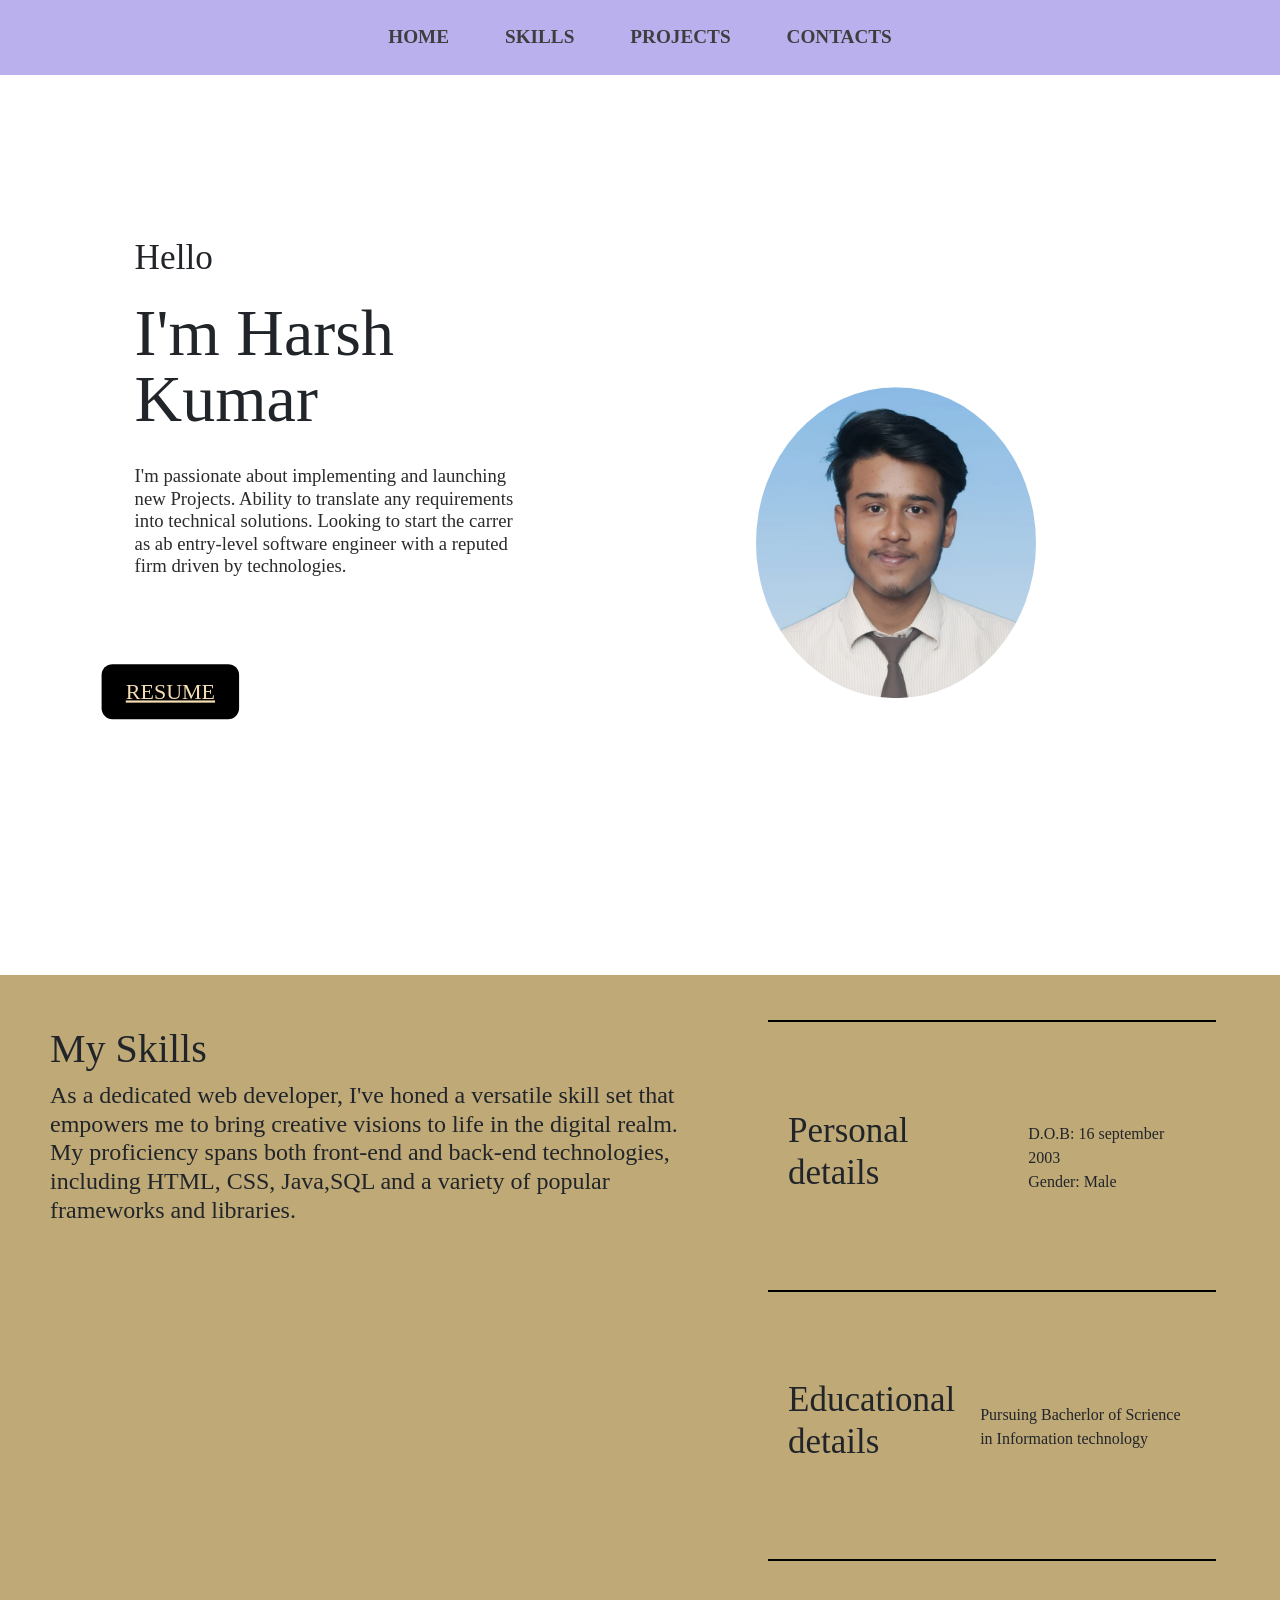
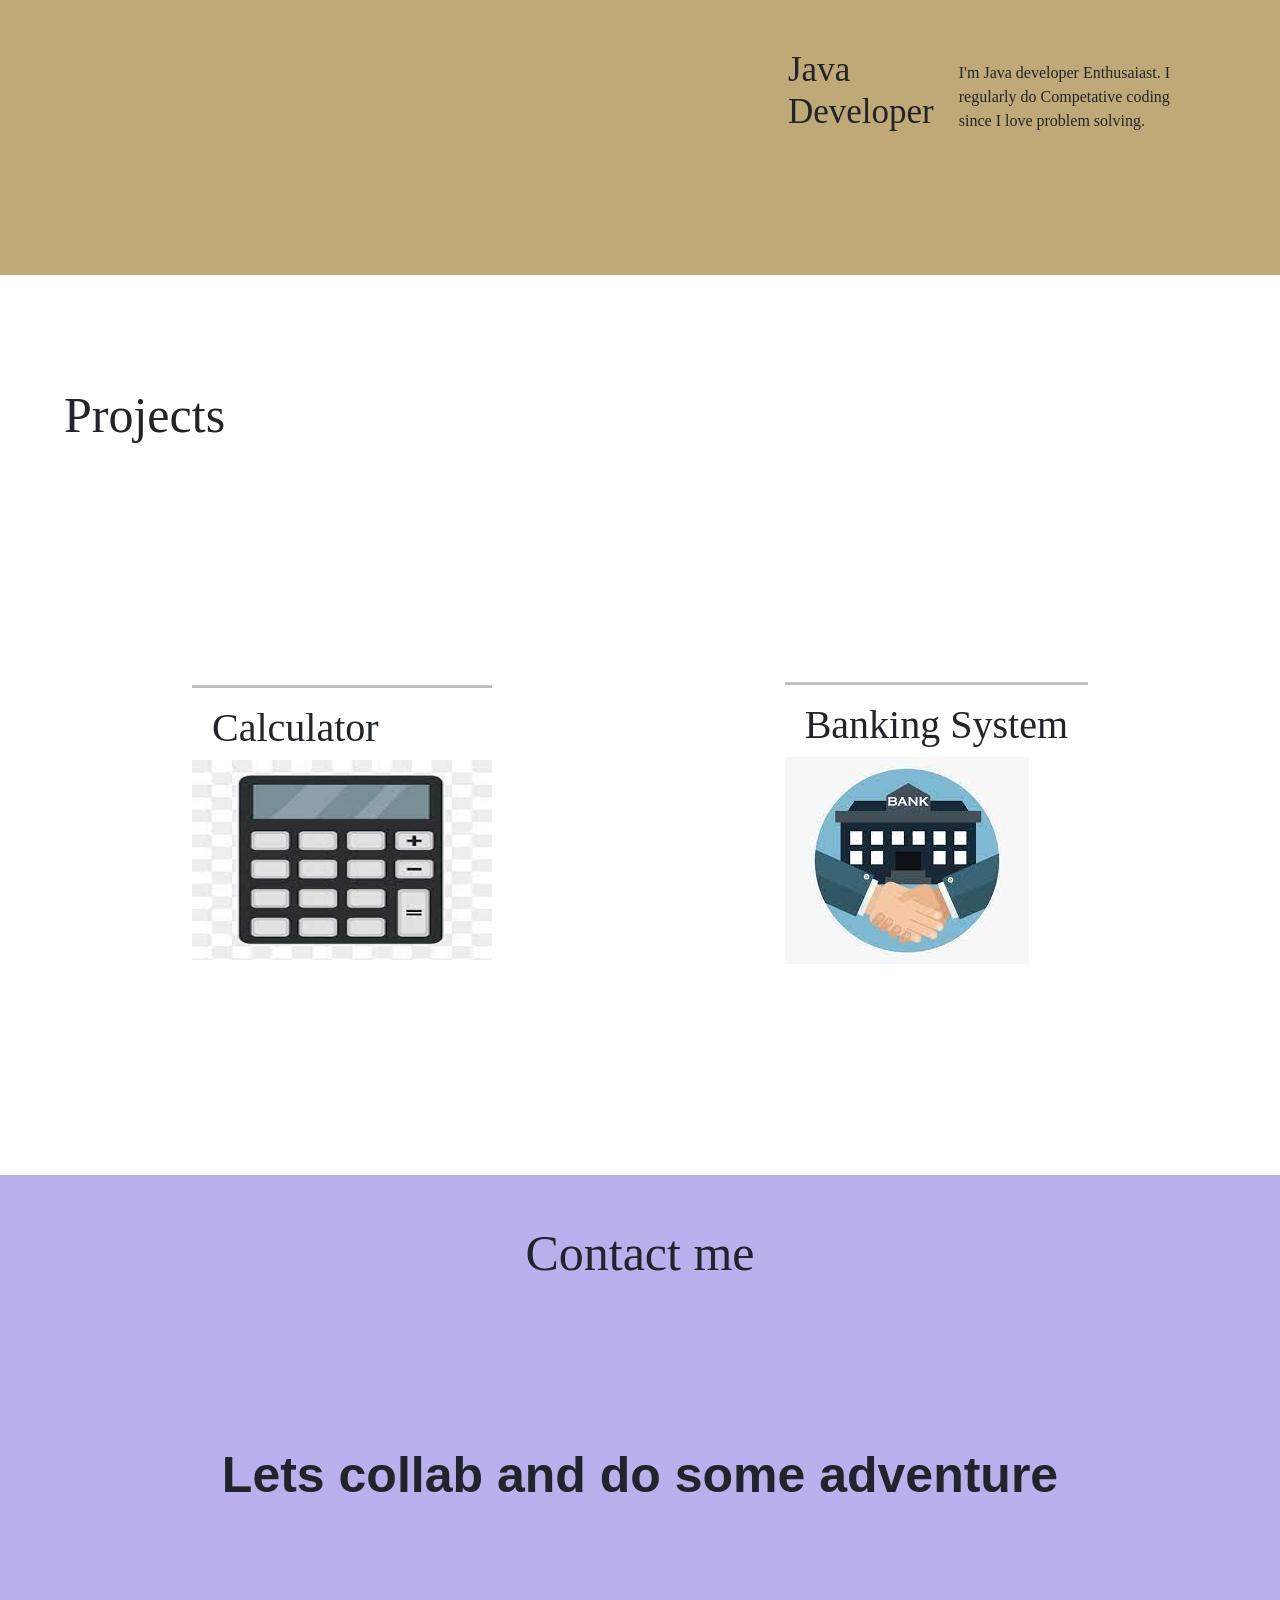
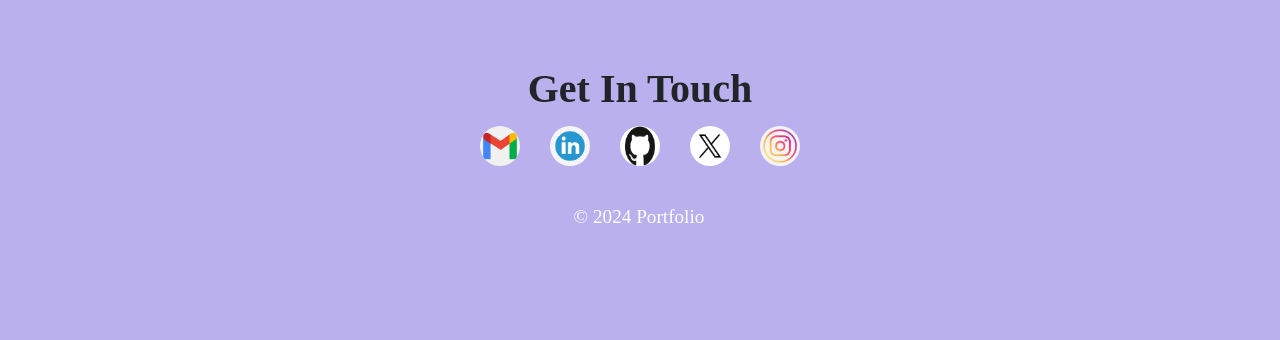
<file: Portfolio/index.html>
<!DOCTYPE html>
<html lang="en">
<head>
    <meta charset="UTF-8" />
    <meta http-equiv="X-UA-Compatible" content="IE=edge" />
    <meta name="viewpoint" content="width=device-width,intial-scale=1.0"/>
    <title>Portfolio</title>
    <link rel="stylesheet" href="index.css"/>
    <link href="https://cdn.jsdelivr.net/npm/bootstrap@5.3.3/dist/css/bootstrap.min.css" rel="stylesheet" integrity="sha384-QWTKZyjpPEjISv5WaRU9OFeRpok6YctnYmDr5pNlyT2bRjXh0JMhjY6hW+ALEwIH" crossorigin="anonymous">

</head>
<body>
    <header class="header_section">
        <div class="container">
            <nav class="navbar navbar-expand-lg custom_nav-container">
                <div class="collapse navbar-collapse"
                id="navbarSupportedContent">
                <ul class="navbar-nav mx-auto">

                    <li class="nav-item active">
                        <a class="nav-link"href="index.html">Home</a>
                    </li>
                    <li class="nav-item">
                        <a class="nav-link"href="#skills">Skills</a>
                    </li>
                    <li class="nav-item">
                        <a class="nav-link"href="#projects">Projects</a>
                    </li>
                    <div class=" nav-item">
                        <a class="nav-link"href="#contacts">Contacts</a>
                    </div>
                </ul>
                </div>
            </nav>
        </div>
    </header>



<div id="main">
    <div id="page">

        <img src="./Harsh new photo.jpg" style="padding: 180px;
        border-radius: 70%;" alt="Harsh Kumar" />

        <div id="text">
            <h2>Hello</h2>
            <h1>I'm Harsh Kumar</h1>
            <h4>
                I'm passionate about implementing and launching new Projects. Ability to translate any requirements into technical solutions. Looking to start the carrer as ab entry-level software engineer with a reputed firm driven by technologies.
            </h4>
            <div id="buttons">
                <button id="b2">
                    <a href="my_resume_link">RESUME</a>
                </button>
            </div>
        </div>
    </div>
</div>

<div id="skills">
    <div id="right">
        <div id="text1">
            <h1>My Skills</h1>
            <h4>
                As a dedicated web developer, I've honed a versatile skill set that empowers me to bring creative visions to life in the digital realm. My proficiency spans both front-end and back-end technologies, including HTML, CSS, Java,SQL and a variety of popular frameworks and libraries.
            </h4>
        </div>
    </div>
    <div id="left">
        <div class="box">
            <h1>Personal details</h1>
            <p>
            D.O.B: 16 september 2003
            <br/>
            Gender: Male
            </p>
        </div>
        <div class="box">
            <h1>Educational details</details></h1>
            <p>
                Pursuing Bacherlor of Scrience in Information technology
            </p>
        </div>
        <div class="box">
            <h1>Java Developer</h1>
            <p>I'm Java developer Enthusaiast.
                    I regularly do Competative coding since I love problem solving.
            </p>
        </div>
    </div>
</div>


<div id="projects">
    <div id="text4">
        <h1>Projects</h1>
    </div>
    <div id="project">
        <div class="project p1">
            <hr color="black" size="5" width="100%"  />
            <div id="text3">
                <h1>Calculator</h1>
            </div>
            <div id="image">
                <a href="my_destination_link_here">
                    <img src="./calcu.jpeg"alt="description of the project"/>
                </a>
            </div>
        </div>
        <div id="project p2">
            <hr  color="black" size="5" width="100%"  />
            <div id="text3">
                <h1>Banking System</h1>
            </div>
            <div id="image">
                <a href="my_destination_link_here">
                    <img src="./bank.jpeg" alt="Designed,Developed a simple banking system using Java, implementing all features of a bank with the dynamic menu."/>
                </a>
            </div>
        </div>
    </div>
    <!--can add more projects-->
</div>


<section class="end">
    <div id="contacts" class="Contact-me">
        <br /><br />
        <h2>Contact me</h2>
        <br />

        <h2 class="collab">Lets collab and do some adventure</h2>
        <br />

        <p>Get In Touch</p>
        <br />

        <a class="btn"href="jaiswalharshjaiswal@hmail.com">
            <img src="./gmail.png" width="40px" height="40px"/>
        </a>

        <a class="btn"href="https://www.linkedin.com/in/harsh-kumar-010690228 ">
            <img src="./linked.png" width="40px" height="40px"/>
        </a>
        
        <a class="btn"href="https://github.com/Harshkumarjaiswal">
            <img src="./github.png" width="40px" height="40px"/>
        </a>
        
        <a class="btn"href="https://x.com/i_harshjaiswal?t=ut350T50v8kflBhwRPLqJg&s=08">
            <img src="./x.png" width="40px" height="40px"/>
        </a>
        
        <a class="btn"href="https://www.instagram.com/__being_harsh?igsh=MW94cDVtazdka2didA==">
            <img src="./insta.jpeg" width="40px" height="40px"/>
        </a>
        </div>

    <div class="bottom-container">
        <div style="width: 85%;margin-right: auto;margin-right: auto;"
        <br>
        <p class="copyright">© 2024 Portfolio</p>
    </div>
</section>
</body>
</html>
</file>
<file: Portfolio/index.css>
*{
    margin: 0%;
    padding: 0%;
    box-sizing: border-box;
    font-family: montserrat;

    }
    html,body{
    height: 100%;
    width: 100%;
    }
    #main{
    position: relative;
    overflow: hidden;
    
    }
    #page{
    position: relative;
    height: 100vh;
    width: 100vw;
    background-color: #fff;

    }
    #page>img{
        position: absolute;
        right: 5%;
        top: 52%;
        transform: translateY(-50%);
        width: 50%;
    
    }
    #page>#nav{
        display: flex;
        align-items: center;
        justify-content: space-between;
        padding: 0px 30px;
        position: absolute;
        z-index: 9;
        height: 10%;
        width: 100%;
        
    }
    #center-nav{
        display: flex;
        gap: 20px;
        text-align: center;

    }
    #center-nav>a{
        text-decoration: none;
        color: #000;
        font-weight: 500;
        font-size: 18px;
        text-align: center;
    }
    #nav>input{
        padding: 10px 5px;
        border-radius: 10px;
        border: 1px solid#dadada;
        text-transform: uppercase;
    }
    #text{
        padding: 30px 50px;
        position: relative;
        top: 18%;
        left: 8%;
        height: 75%;
        width: 35%;
        scale: 1.1;
    }
#text>h1{
    font-size: 60px;
    line-height: 1;
    margin-top: 20px;
}
#text>h4{
    margin-top: 30px;
    color: #2b2b2b;
    font-size: 17px;
    font-weight: 500;
}
#buttons{
    position: absolute;
    left: 0%;
    bottom: 18%;
    height: 20%;
    width: 100%;

}
#buttons>button{
    padding: 10px 22px;
    border-radius: 10px;
    border: none;
    font-weight: 500;
}
#buttons>button>a{
    font-size: 20px;
    color: wheat;
}
#buttons>#b2{
    margin-left: 20px;

    background-color: black;

}
#skills{
    position: relative;
    height: 100vh;
    width: 100vw;
    background-color: #bfa977;
    
}   

#skills>#left{
    position: absolute;
    right: 5%;
    height: 90%;
    top: 50%;
    transform: translateY(-50%);
    width: 35%;
}
#left>.box{
    display: flex;
    align-items: center;
    justify-content: space-between;
    padding: 0px 20px;
    height: 33.3%;
    width: 100%;
    border-top: 2px solid #000;
}
#left>.box>h4{
    font-size: 30px;

}
#left>.box>h1{
    font-size: 35px;
}
#left>.box>p{
    margin-top: 20px;
    margin-left: 25px;
}

#text1{
    margin: 50px 50px;
    height: 30%;
    width: 50%;
    position: absolute;
    z-index: 9;
}
#text1>h1>{
    font-size: 60px;
    margin-top: 20px;
}
#text1>h4>{
    font-size: 30px;
    color: black;
    font-weight: 500;
    width: 70%;
    margin-top: 50px;
}
#text>h4>{
    color: #8873EF;
    transform: rotate(-20deg);
    position: absolute;
    left: -2%;
}
#skills>img{
    position: absolute;
    bottom: 5%;
    left: 5%;
    width: 10%;
}
#projects{
    position: relative;
    height: 100vh;
    width: 100vw;
    background-color: #fff;

}
#project{
    display: flex;
    align-items: center;
    justify-content: space-between;
    height: 50%;
    width: 70%;
    position: absolute;
    left: 50%;
    transform: translateX(-50%);
    bottom: 15%;
}
.projects{
    border-left:2px solid #000;
    height: 100%;
    width: 31%;
}
#text3{
    display: flex;
    align-items: center;
    justify-content: space-between;
    padding: 0px 20px;
    height: 30%;
    width: 100%;

}
#image{
    height: 70%;
    width: 100%;
}
#image>img{
    height: 100%;
    width: 100%;
    object-fit: cover;
}
.p1 img{
    height: 200px;
    width: 300px;
}

.p2{
    position: relative;
    top: -50%;
}


#text4{
    position: absolute;
    top: 10%;
    left: 5%;
    height: 20%;
    width: 30%;
}
#text4>h1{
    margin-top: 20px;
    font-size: 50px;
}
.end{
    background-color: #bab0ee;
    text-align: center;
    padding-bottom: 50px;
    scroll-snap-align: start;


}
.Contact-me p{
    font-size: 40px;
}
.Contact-me h2{
    font-size: 50px;
}
.Contact-me p{
    font-size: 40px;
}
.Contact-me{
    width: 100%;
    height: 570px;
    font-weight: bold;
    position: relative;
}
.collab{
    font-size: 3.1rem;
    font-family: 'Montserrat',sans-serif;
    display: block;
    font-weight: bolder;
    margin: 100px auto;
    padding:30px 0;
}
.copyright{
    color: white;
    font-size: 1.2rem;
    margin: 50px;
    padding: 8px 0 8px 190px;
}
.btn{
    padding: 7px 7px;
}
.btn>img{
    border-radius: 50%;
    position: relative;
    bottom: 40px;
}
.nav-item>a{
    color: #3e3e3e !important;
    font-size: 1.2rem;
    font-weight: 600;
    margin: 7px 20px;
    text-transform: uppercase;
}
.header_section{
    background-color: #bab0ee;
}
</file>
